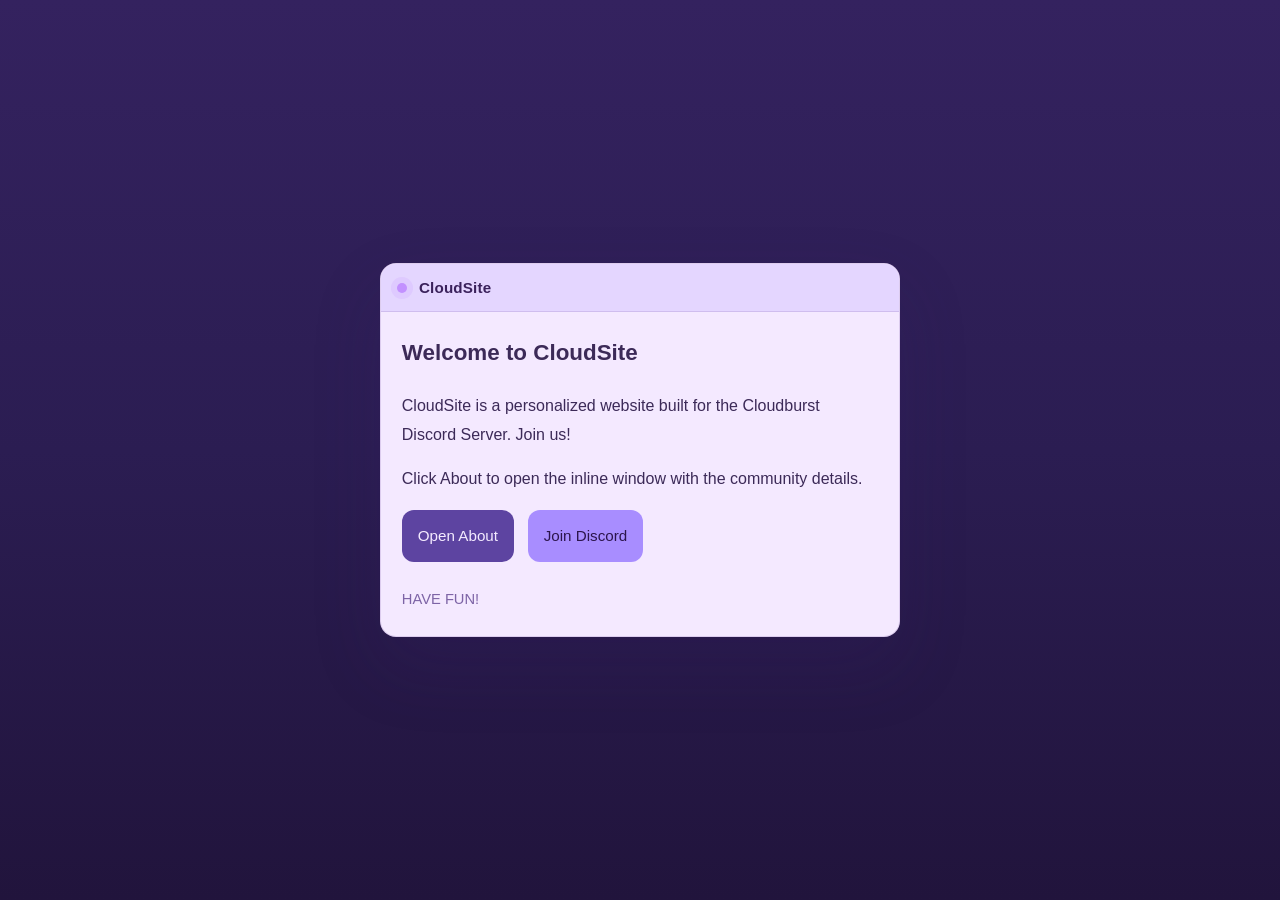
<file: index.html>
<!--
# CloudSite index.html - hashtagged explanations
#
# This page is now a single-site homepage with a built-in About window.
# - The main window is the landing page.
# - The About window opens inline and can be dragged around.
# - Button controls reuse the same desktop aesthetic.
-->
<!doctype html>
<html lang="en">
<head>
    <meta charset="utf-8">
    <meta name="viewport" content="width=device-width, initial-scale=1">
    <title>CloudSite</title>
    <meta name="description" content="CloudSite homepage">
    <link rel="stylesheet" href="style.css">
</head>
<body>
    <div class="desktop">
        <div class="window">
            <div class="titlebar">
                <div class="titlebar-left">
                    <span class="window-badge"></span>
                    <div class="window-title">CloudSite</div>
                </div>
            </div>
            <div class="window-content">
                <h2>Welcome to CloudSite</h2>
                <p>CloudSite is a personalized website built for the Cloudburst Discord Server. Join us!</p>
                <p>Click About to open the inline window with the community details.</p>
                <div class="button-group">
                    <button class="button-link-button" id="openAboutButton" type="button">Open About</button>
                    <a class="button-link secondary" href="https://discord.gg/h2dhYSwujb" target="_blank" rel="noreferrer">Join Discord</a>
                </div>
                <div class="footer-note">HAVE FUN!</div>
            </div>
        </div>
    </div>

    <div class="overlay" id="overlay"></div>

    <div class="window about-window hidden" id="aboutWindow">
        <div class="titlebar" id="aboutHandle">
            <div class="titlebar-left">
                <span class="window-badge"></span>
                <div class="window-title">About CloudSite</div>
            </div>
            <div class="window-controls">
                <button id="aboutClose" aria-label="Close about window">×</button>
            </div>
        </div>
        <div class="window-content">
            <h2>Cloudburst</h2>
            <p>Cloudburst is a Discord community where you can play with people, chat, and hang out in a friendly place.</p>
            <p>Most members are welcoming, so it’s a great spot to meet new people and make friends.</p>
            <p>Join us here: <a href="https://discord.gg/h2dhYSwujb" target="_blank" rel="noreferrer">Cloudburst Discord</a></p>
        </div>
    </div>

    <script>
        const openAboutButton = document.getElementById('openAboutButton');
        const aboutWindow = document.getElementById('aboutWindow');
        const aboutHandle = document.getElementById('aboutHandle');
        const aboutClose = document.getElementById('aboutClose');
        const overlay = document.getElementById('overlay');

        let isDragging = false;
        let dragOffset = { x: 0, y: 0 };

        function clamp(value, min, max) {
            return Math.min(Math.max(value, min), max);
        }

        function showAbout() {
            aboutWindow.classList.remove('hidden');
            overlay.classList.add('visible');
            aboutWindow.style.position = 'fixed';
            aboutWindow.style.left = '50%';
            aboutWindow.style.top = '50%';
            aboutWindow.style.transform = 'translate(-50%, -50%)';
        }

        function hideAbout() {
            aboutWindow.classList.add('hidden');
            overlay.classList.remove('visible');
        }

        function startDrag(event) {
            if (event.button !== 0) return;
            event.preventDefault();
            const rect = aboutWindow.getBoundingClientRect();
            aboutWindow.style.position = 'fixed';
            aboutWindow.style.left = `${rect.left}px`;
            aboutWindow.style.top = `${rect.top}px`;
            aboutWindow.style.transform = 'none';
            dragOffset.x = event.clientX - rect.left;
            dragOffset.y = event.clientY - rect.top;
            isDragging = true;
            document.addEventListener('pointermove', dragMove);
            document.addEventListener('pointerup', endDrag);
            document.addEventListener('pointercancel', endDrag);
        }

        function dragMove(event) {
            if (!isDragging) return;
            const x = event.clientX - dragOffset.x;
            const y = event.clientY - dragOffset.y;
            const maxX = window.innerWidth - aboutWindow.offsetWidth - 12;
            const maxY = window.innerHeight - aboutWindow.offsetHeight - 12;
            aboutWindow.style.left = `${clamp(x, 12, maxX)}px`;
            aboutWindow.style.top = `${clamp(y, 12, maxY)}px`;
        }

        function endDrag() {
            if (!isDragging) return;
            isDragging = false;
            document.removeEventListener('pointermove', dragMove);
            document.removeEventListener('pointerup', endDrag);
            document.removeEventListener('pointercancel', endDrag);
        }

        openAboutButton.addEventListener('click', showAbout);
        aboutClose.addEventListener('click', hideAbout);
        overlay.addEventListener('click', hideAbout);
        aboutHandle.addEventListener('pointerdown', startDrag);
    </script>
</body>
</html>
</file>
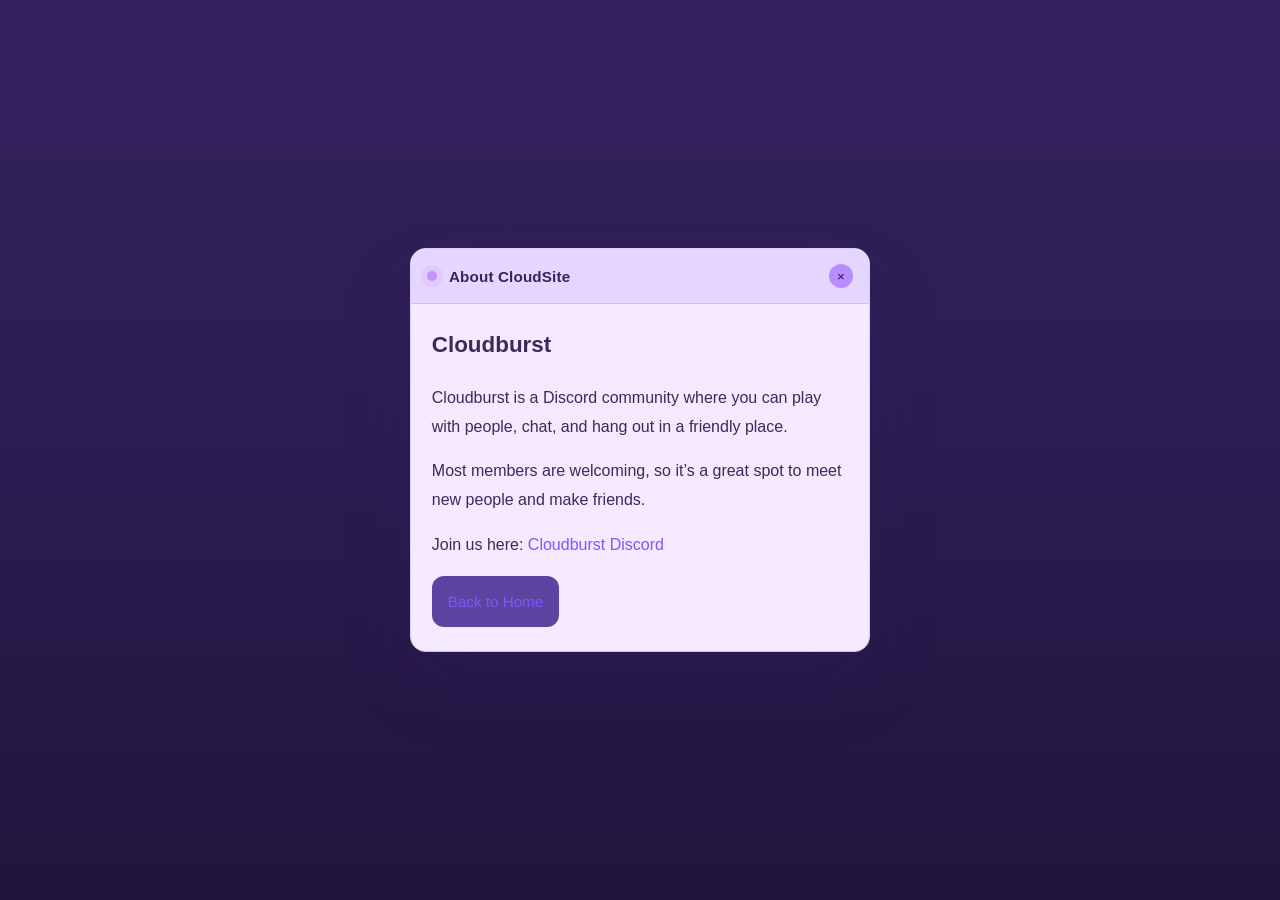
<file: about.html>
<!doctype html>
<html lang="en">
<head>
    <meta charset="utf-8">
    <meta name="viewport" content="width=device-width, initial-scale=1">
    <title>About - CloudSite</title>
    <meta name="description" content="About CloudSite">
    <link rel="stylesheet" href="style.css">
</head>
<body>
    <div class="desktop">
        <div class="window about-window" id="aboutWindow">
            <div class="titlebar" id="windowHandle">
                <div class="titlebar-left">
                    <span class="window-badge"></span>
                    <div class="window-title">About CloudSite</div>
                </div>
                <div class="window-controls">
                    <button id="closeWindow" aria-label="Close window">×</button>
                </div>
            </div>
            <div class="window-content">
                <h2>Cloudburst</h2>
                <p>Cloudburst is a Discord community where you can play with people, chat, and hang out in a friendly place.</p>
                <p>Most members are welcoming, so it’s a great spot to meet new people and make friends.</p>
                <p>Join us here: <a href="https://discord.gg/h2dhYSwujb" target="_blank" rel="noreferrer">Cloudburst Discord</a></p>
                <a class="button-link" href="index.html">Back to Home</a>
            </div>
        </div>
    </div>

    <script>
        const windowEl = document.getElementById('aboutWindow');
        const handle = document.getElementById('windowHandle');
        const closeButton = document.getElementById('closeWindow');

        let isDragging = false;
        let dragOffset = { x: 0, y: 0 };

        function clamp(value, min, max) {
            return Math.min(Math.max(value, min), max);
        }

        function startDrag(event) {
            if (event.button !== 0) return;
            event.preventDefault();
            const rect = windowEl.getBoundingClientRect();
            windowEl.style.position = 'fixed';
            windowEl.style.left = `${rect.left}px`;
            windowEl.style.top = `${rect.top}px`;
            windowEl.style.transform = 'none';
            dragOffset.x = event.clientX - rect.left;
            dragOffset.y = event.clientY - rect.top;
            isDragging = true;
            document.addEventListener('pointermove', dragMove);
            document.addEventListener('pointerup', endDrag);
            document.addEventListener('pointercancel', endDrag);
        }

        function dragMove(event) {
            if (!isDragging) return;
            const x = event.clientX - dragOffset.x;
            const y = event.clientY - dragOffset.y;
            const maxX = window.innerWidth - windowEl.offsetWidth - 12;
            const maxY = window.innerHeight - windowEl.offsetHeight - 12;
            windowEl.style.left = `${clamp(x, 12, maxX)}px`;
            windowEl.style.top = `${clamp(y, 12, maxY)}px`;
        }

        function endDrag(event) {
            if (!isDragging) return;
            isDragging = false;
            document.removeEventListener('pointermove', dragMove);
            document.removeEventListener('pointerup', endDrag);
            document.removeEventListener('pointercancel', endDrag);
            windowEl.classList.remove('dragging');
        }

        handle.addEventListener('pointerdown', startDrag);

        closeButton.addEventListener('click', () => {
            windowEl.style.display = 'none';
        });
    </script>
</body>
</html>
</file>
<file: style.css>
:root {
    color-scheme: light;
    font-family: Inter, Arial, Helvetica, sans-serif;
    background: #2f1f4e;
    color: #f1e7ff;
}

* {
    box-sizing: border-box;
}

body {
    margin: 0;
    min-height: 100vh;
    display: flex;
    align-items: center;
    justify-content: center;
    padding: 1.5rem;
    background: linear-gradient(180deg, #34225f 0%, #2b1d52 50%, #21143c 100%);
    overflow: hidden;
}

body::before {
    content: '';
    position: fixed;
    inset: 0;
    background: radial-gradient(circle at 18% 16%, rgba(187, 138, 255, 0.34), transparent 18%),
                radial-gradient(circle at 82% 14%, rgba(230, 197, 255, 0.26), transparent 16%),
                radial-gradient(circle at 50% 84%, rgba(141, 103, 212, 0.24), transparent 22%);
    filter: blur(32px);
    pointer-events: none;
    z-index: -1;
}

.desktop {
    width: 100%;
    max-width: 520px;
}

.window {
    background: #f4e9ff;
    border: 1px solid rgba(111, 73, 163, 0.18);
    border-radius: 16px;
    box-shadow: 0 30px 70px rgba(56, 31, 108, 0.16);
    overflow: hidden;
}

.about-window {
    position: fixed;
    top: 50%;
    left: 50%;
    transform: translate(-50%, -50%);
    width: min(460px, 90vw);
    z-index: 20;
}

.hidden {
    display: none;
}

.overlay {
    position: fixed;
    inset: 0;
    background: rgba(8, 7, 20, 0.65);
    backdrop-filter: blur(1px);
    opacity: 0;
    pointer-events: none;
    transition: opacity 180ms ease;
    z-index: 10;
}

.overlay.visible {
    opacity: 1;
    pointer-events: auto;
}

.titlebar {
    display: flex;
    align-items: center;
    justify-content: space-between;
    padding: 0.94rem 1rem;
    background: #e4d6ff;
    border-bottom: 1px solid rgba(111, 73, 163, 0.18);
    cursor: grab;
    user-select: none;
    touch-action: none;
}

.titlebar:active {
    cursor: grabbing;
}

.titlebar-left {
    display: flex;
    align-items: center;
    gap: 0.75rem;
}

.window-badge {
    width: 10px;
    height: 10px;
    border-radius: 999px;
    background: #c291ff;
    box-shadow: 0 0 0 6px rgba(194, 145, 255, 0.18);
}

.window-title {
    font-size: 0.95rem;
    font-weight: 700;
    letter-spacing: 0.01em;
    color: #3b225c;
}

.window-content {
    padding: 1.3rem 1.3rem 1.5rem;
    color: #3c2a58;
    line-height: 1.8;
}

.window-content h2 {
    margin-top: 0;
    font-size: 1.4rem;
}

.window-content p {
    margin: 0 0 1rem;
}

.window-content a {
    color: #7b57ff;
    text-decoration: none;
}

.window-content a:hover {
    text-decoration: underline;
}

.button-group {
    display: flex;
    flex-wrap: wrap;
    gap: 0.85rem;
    margin-top: 1rem;
}

.button-link,
.button-link-button {
    display: inline-flex;
    align-items: center;
    justify-content: center;
    padding: 0.75rem 1rem;
    border-radius: 12px;
    background: #5d44a1;
    color: #f4ebff;
    text-decoration: none;
    border: none;
    font-size: 0.95rem;
    cursor: pointer;
}

.button-link.secondary,
.button-link-button.secondary {
    background: #a88dff;
    color: #2c154c;
}

.window-controls button {
    width: 1.5rem;
    height: 1.5rem;
    border: none;
    border-radius: 999px;
    background: #b98cff;
    color: #2d103c;
    display: grid;
    place-items: center;
    cursor: pointer;
    transition: transform 120ms ease, filter 120ms ease;
}

.window-controls button:hover {
    transform: scale(1.05);
    filter: brightness(1.08);
}

.footer-note {
    margin-top: 1.5rem;
    font-size: 0.92rem;
    color: #7d64a6;
}
</file>
